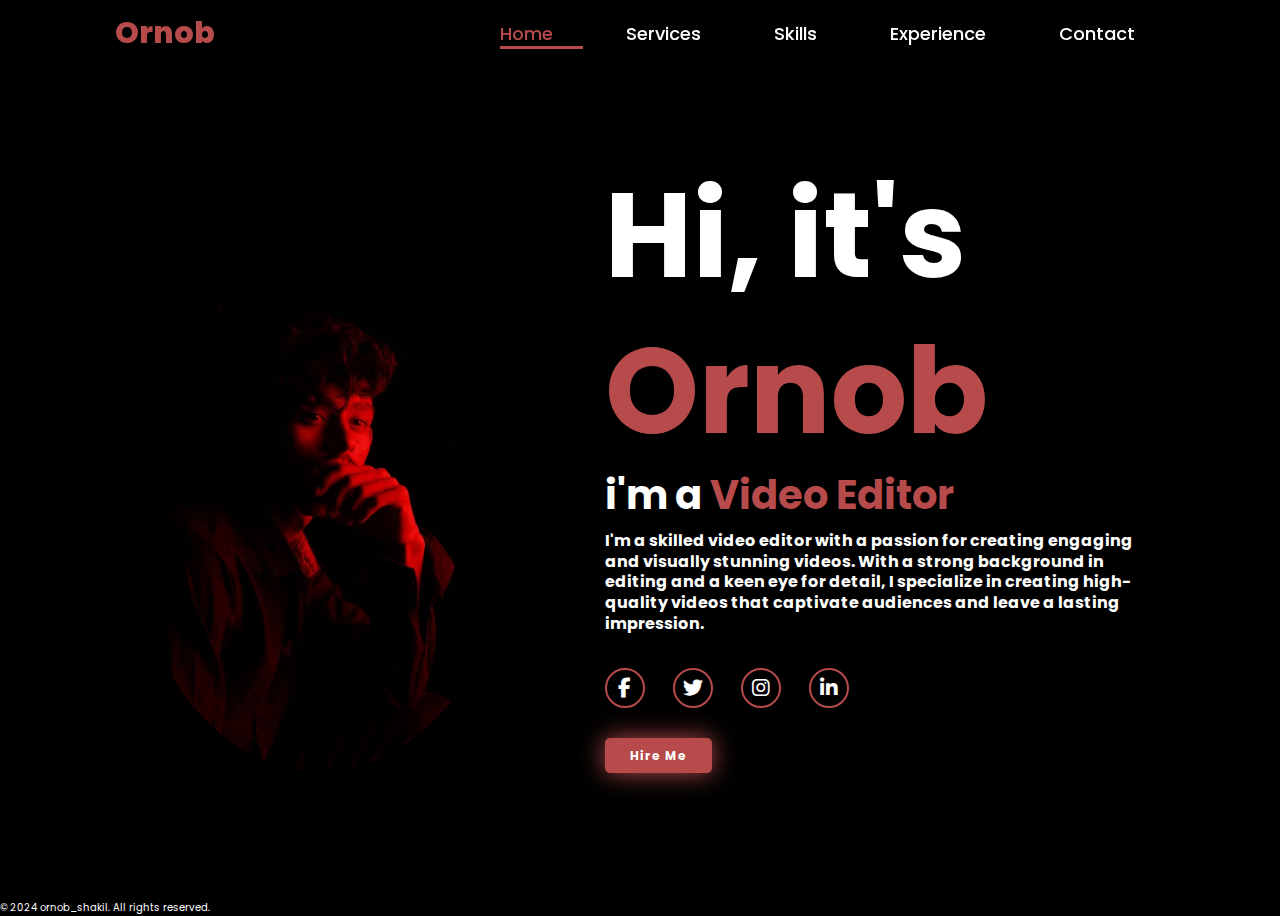
<file: index.html>
<html lang="en">
<head>
    <meta charset="UTF-8">
    <meta name="viewport" content="width=device-width, initial-scale=1.0">
    <title>Ornob's Portfolio</title>
    <link rel="stylesheet" href="style.css">
    <link rel="stylesheet" href="https://cdnjs.cloudflare.com/ajax/libs/font-awesome/6.5.2/css/all.min.css">
    <title>Ornob's Portfolio</title>
   
</head>
<body>
<header>
    <a href="#" class="logo">Ornob</a>

    <nav>
        <a href="index.html" class="active" >Home</a>
        <a href="services.html">Services</a>
        <a href="skills.html">Skills</a>
        <a href="experience.html">Experience</a>
        <a href="contact.html">Contact</a>
    </nav>
    <div class="menu-toggle">
        <i class="fas fa-bars"></i>
    </div>
</header>
        <section class="home">
            <div class="home-img">
                <img src="WhatsApp Image 2025-01-29 at 6.11.14 PM.jpeg" alt="Ornob">
            </div>
            <div class="home-content">
                <h1>Hi, it's <span>Ornob</span></h1>
                <h3 class="typing-text"> i'm a <span>Video Editor</span></h3>
                <p>I'm a skilled video editor with a passion for creating engaging and visually stunning videos. With a strong background in editing and a keen eye for detail, I specialize in creating high-quality videos that captivate audiences and leave a lasting impression.</p>

                <div class="social-media">
                    <a href="https://www.facebook.com/share/18hYMCvLtT/"><i class="fab fa-facebook-f"></i></a>
                    <a href="#"><i class="fab fa-twitter"></i></a>
                    <a href="https://www.instagram.com/ornob_shakil_?igsh=MWdzbzk3OGcyanN4Zw=="><i class="fab fa-instagram"></i></a>
                    <a href="#"><i class="fab fa-linkedin-in"></i></a>
                </div>
                <a href="#" class="btn">Hire Me</a>
            </div>

        </section>
        <footer>
            <p>&copy; 2024 ornob_shakil. All rights reserved.</p>
        </footer>

  <script src="index.js"></script>       
</body>
</html>
</file>
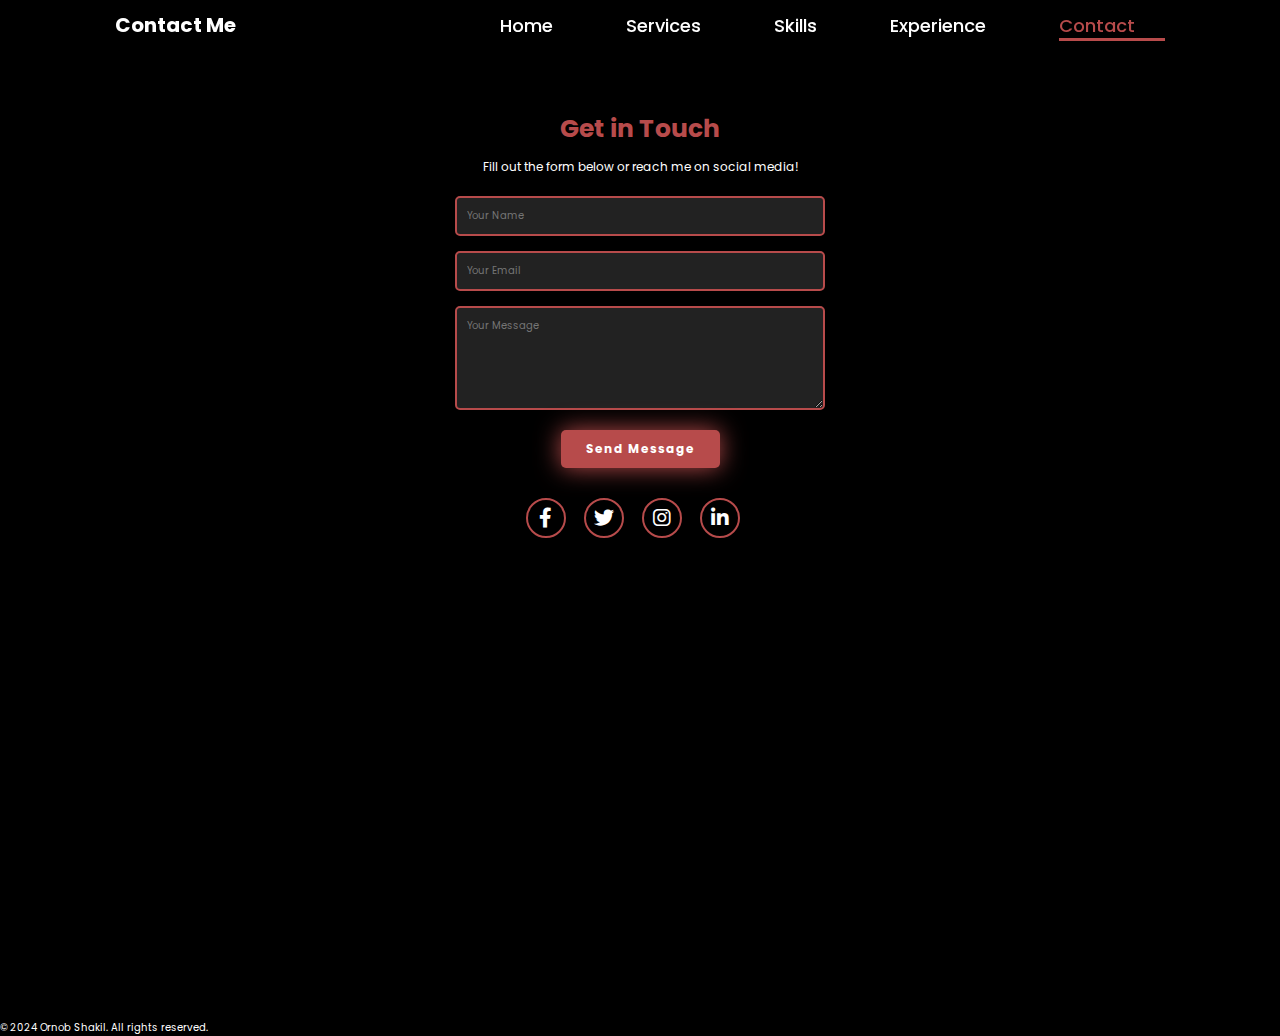
<file: contact.html>
<!DOCTYPE html>
<html lang="en">
<head>
    <meta charset="UTF-8">
    <meta name="viewport" content="width=device-width, initial-scale=1.0">
    <title>Contact Me</title>
    <link rel="stylesheet" href="style.css">
    <link rel="stylesheet" href="https://cdnjs.cloudflare.com/ajax/libs/font-awesome/6.0.0/css/all.min.css">
</head>
<body>

    <header>
        <h1>Contact Me</h1>
        <nav>
            <a href="index.html">Home</a>
            <a href="services.html">Services</a>
            <a href="skills.html">Skills</a>
            <a href="experience.html">Experience</a>
            <a href="contact.html" class="active">Contact</a>
        </nav>
        <div class="menu-toggle">
            <i class="fas fa-bars"></i>
        </div>
    </header>

    <section class="contact">
        <h2>Get in Touch</h2>
        <p>Fill out the form below or reach me on social media!</p>

        <form action="https://formsubmit.co/shakilislam6000@gmail.com" method="POST">
            <input type="hidden" name="_captcha" value="false">
            <div class="input-group">
                <input type="text" name="name" placeholder="Your Name" required>
            </div>
            <div class="input-group">
                <input type="email" name="email" placeholder="Your Email" required>
            </div>
            <div class="input-group">
                <textarea name="message" placeholder="Your Message" rows="5" required></textarea>
            </div>
            <button type="submit" class="btn">Send Message</button>
        </form>
        
        
        

        <div class="social-media">
            <a href="https://www.facebook.com/share/18hYMCvLtT/"><i class="fab fa-facebook-f"></i></a>
            <a href="https://www.twitter.com"><i class="fab fa-twitter"></i></a>
            <a href="https://www.instagram.com/ornob_shakil_?igsh=MWdzbzk3OGcyanN4Zw=="><i class="fab fa-instagram"></i></a>
            <a href="https://www.linkedin.com"><i class="fab fa-linkedin-in"></i></a>
        </div>
    </section>

    <footer>
        <p>&copy; 2024 Ornob Shakil. All rights reserved.</p>
    </footer>

    <script>
        document.addEventListener("DOMContentLoaded", function () {
            const nav = document.querySelector("nav");
            const toggle = document.querySelector(".menu-toggle");

            toggle.addEventListener("click", function () {
                nav.classList.toggle("active");
            });
        });
    </script>

</body>
</html>
</file>
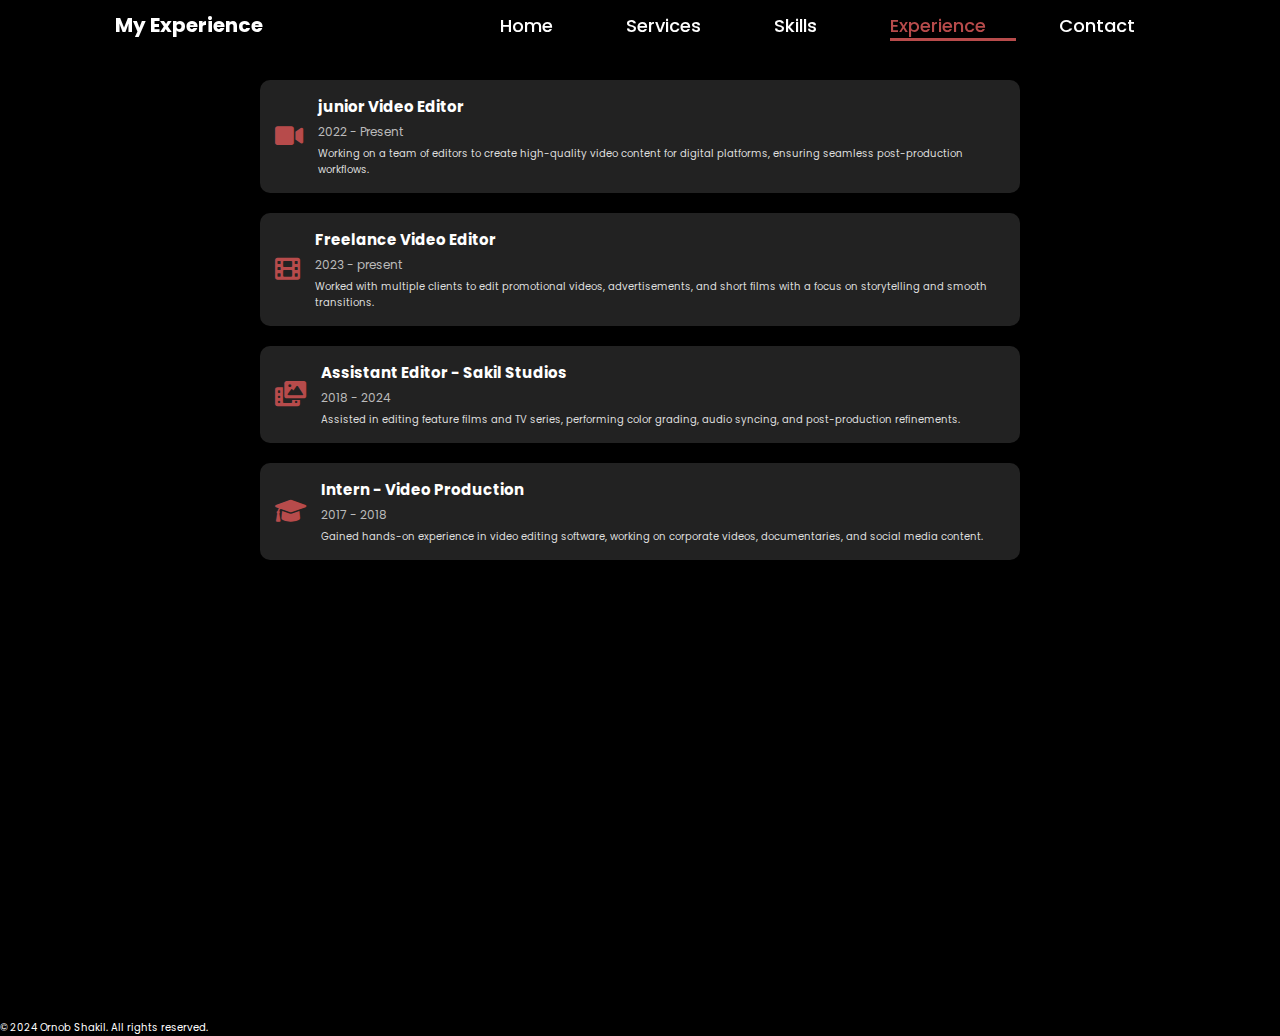
<file: experience.html>
<!DOCTYPE html>
<html lang="en">
<head>
    <meta charset="UTF-8">
    <meta name="viewport" content="width=device-width, initial-scale=1.0">
    <title>Experience</title>
    <link rel="stylesheet" href="style.css">
    <link rel="stylesheet" href="https://cdnjs.cloudflare.com/ajax/libs/font-awesome/6.0.0/css/all.min.css">
</head>
<body>

    <header>
        <h1>My Experience</h1>
        <nav>
            <a href="index.html">Home</a>
            <a href="services.html">Services</a>
            <a href="skills.html">Skills</a>
            <a href="experience.html" class="active">Experience</a>
            <a href="contact.html">Contact</a>
        </nav>
        <div class="menu-toggle">
            <i class="fas fa-bars"></i>
        </div>
    </header>

    <section class="experience">
        <div class="exp-item">
            <div class="exp-icon"><i class="fas fa-video"></i></div>
            <div class="exp-content">
                <h3>junior Video Editor</h3>
                <span>2022 - Present</span>
                <p>Working on a team of editors to create high-quality video content for digital platforms, ensuring seamless post-production workflows.</p>
            </div>
        </div>

        <div class="exp-item">
            <div class="exp-icon"><i class="fas fa-film"></i></div>
            <div class="exp-content">
                <h3>Freelance Video Editor</h3>
                <span>2023 - present</span>
                <p>Worked with multiple clients to edit promotional videos, advertisements, and short films with a focus on storytelling and smooth transitions.</p>
            </div>
        </div>

        <div class="exp-item">
            <div class="exp-icon"><i class="fas fa-photo-video"></i></div>
            <div class="exp-content">
                <h3>Assistant Editor - Sakil Studios</h3>
                <span>2018 - 2024</span>
                <p>Assisted in editing feature films and TV series, performing color grading, audio syncing, and post-production refinements.</p>
            </div>
        </div>

        <div class="exp-item">
            <div class="exp-icon"><i class="fas fa-graduation-cap"></i></div>
            <div class="exp-content">
                <h3>Intern - Video Production</h3>
                <span>2017 - 2018</span>
                <p>Gained hands-on experience in video editing software, working on corporate videos, documentaries, and social media content.</p>
            </div>
        </div>
    </section>

    <footer>
        <p>&copy; 2024 Ornob Shakil. All rights reserved.</p>
    </footer>

    <script>
        document.addEventListener("DOMContentLoaded", function () {
            const nav = document.querySelector("nav");
            const toggle = document.querySelector(".menu-toggle");

            toggle.addEventListener("click", function () {
                nav.classList.toggle("active");
            });
        });
    </script>

</body>
</html>
</file>
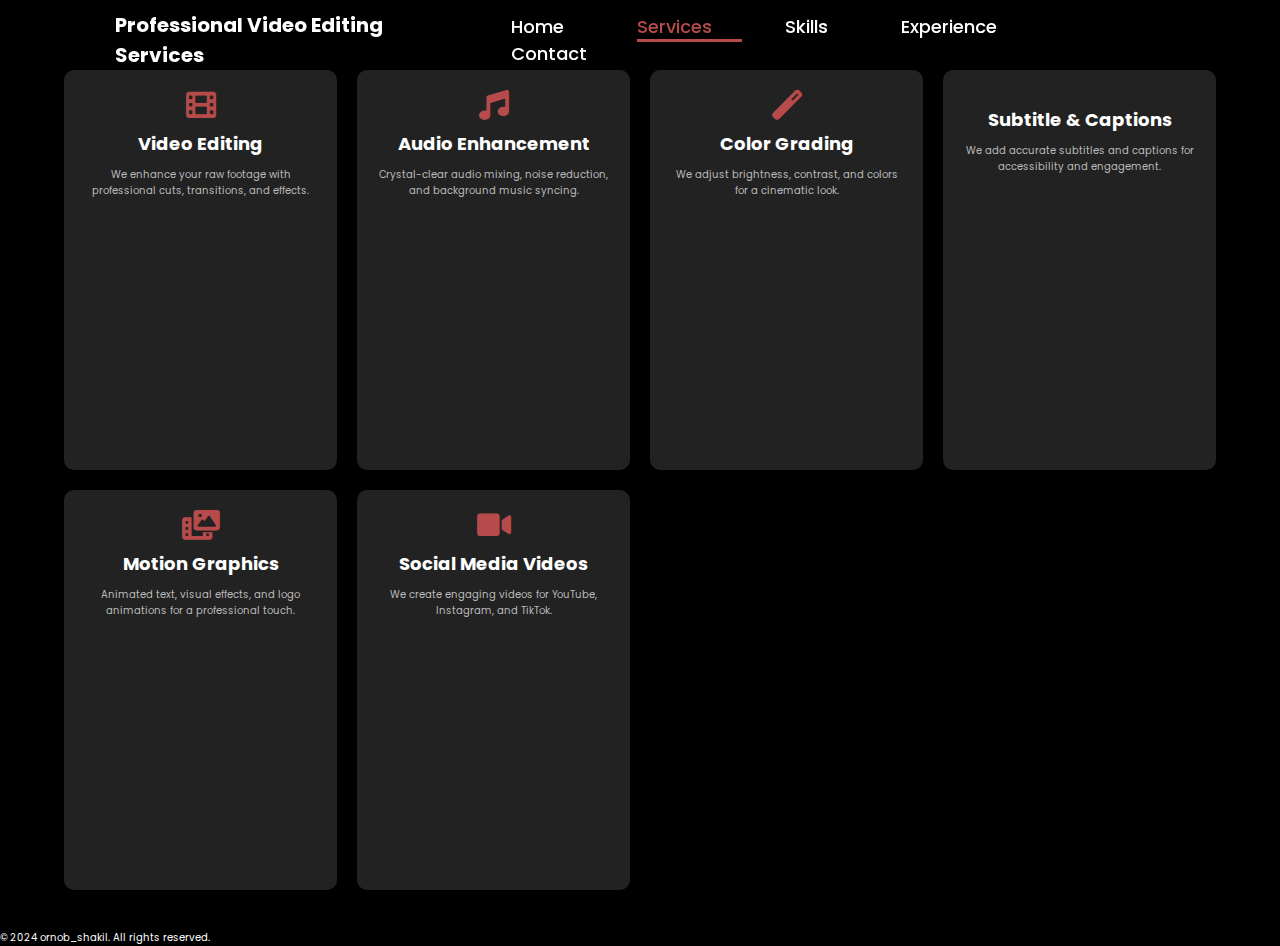
<file: services.html>
<!DOCTYPE html>
<html lang="en">
<head>
    <meta charset="UTF-8">
    <meta name="viewport" content="width=device-width, initial-scale=1.0">
    <title>Video Editing Services</title>
    <link rel="stylesheet" href="style.css">
    <link rel="stylesheet" href="https://cdnjs.cloudflare.com/ajax/libs/font-awesome/6.0.0/css/all.min.css">
</head>
<body>

    <header>
        <h1>Professional Video Editing Services</h1>
        <nav>
            <a href="index.html">Home</a>
            <a href="services.html" class="active">Services</a>
            <a href="skills.html">Skills</a>
            <a href="experience.html">Experience</a>
            <a href="contact.html">Contact</a>
        </nav>
        <div class="menu-toggle">
            <i class="fas fa-bars"></i>
        </div>
    </header>

    <section class="services">
        <div class="service">
            <i class="fas fa-film"></i>
            <h3>Video Editing</h3>
            <p>We enhance your raw footage with professional cuts, transitions, and effects.</p>
        </div>

        <div class="service">
            <i class="fas fa-music"></i>
            <h3>Audio Enhancement</h3>
            <p>Crystal-clear audio mixing, noise reduction, and background music syncing.</p>
        </div>

        <div class="service">
            <i class="fas fa-magic"></i>
            <h3>Color Grading</h3>
            <p>We adjust brightness, contrast, and colors for a cinematic look.</p>
        </div>

        <div class="service">
            <i class="fas fa-subtitle"></i>
            <h3>Subtitle & Captions</h3>
            <p>We add accurate subtitles and captions for accessibility and engagement.</p>
        </div>

        <div class="service">
            <i class="fas fa-photo-video"></i>
            <h3>Motion Graphics</h3>
            <p>Animated text, visual effects, and logo animations for a professional touch.</p>
        </div>

        <div class="service">
            <i class="fas fa-video"></i>
            <h3>Social Media Videos</h3>
            <p>We create engaging videos for YouTube, Instagram, and TikTok.</p>
        </div>
    </section>

    <footer>
        <p>&copy; 2024 ornob_shakil. All rights reserved.</p>
    </footer>

    <script>
        document.addEventListener("DOMContentLoaded", function () {
            const nav = document.querySelector("nav");
            const toggle = document.querySelector(".menu-toggle");

            toggle.addEventListener("click", function () {
                nav.classList.toggle("active");
            });
        });
    </script>

</body>
</html>
</file>
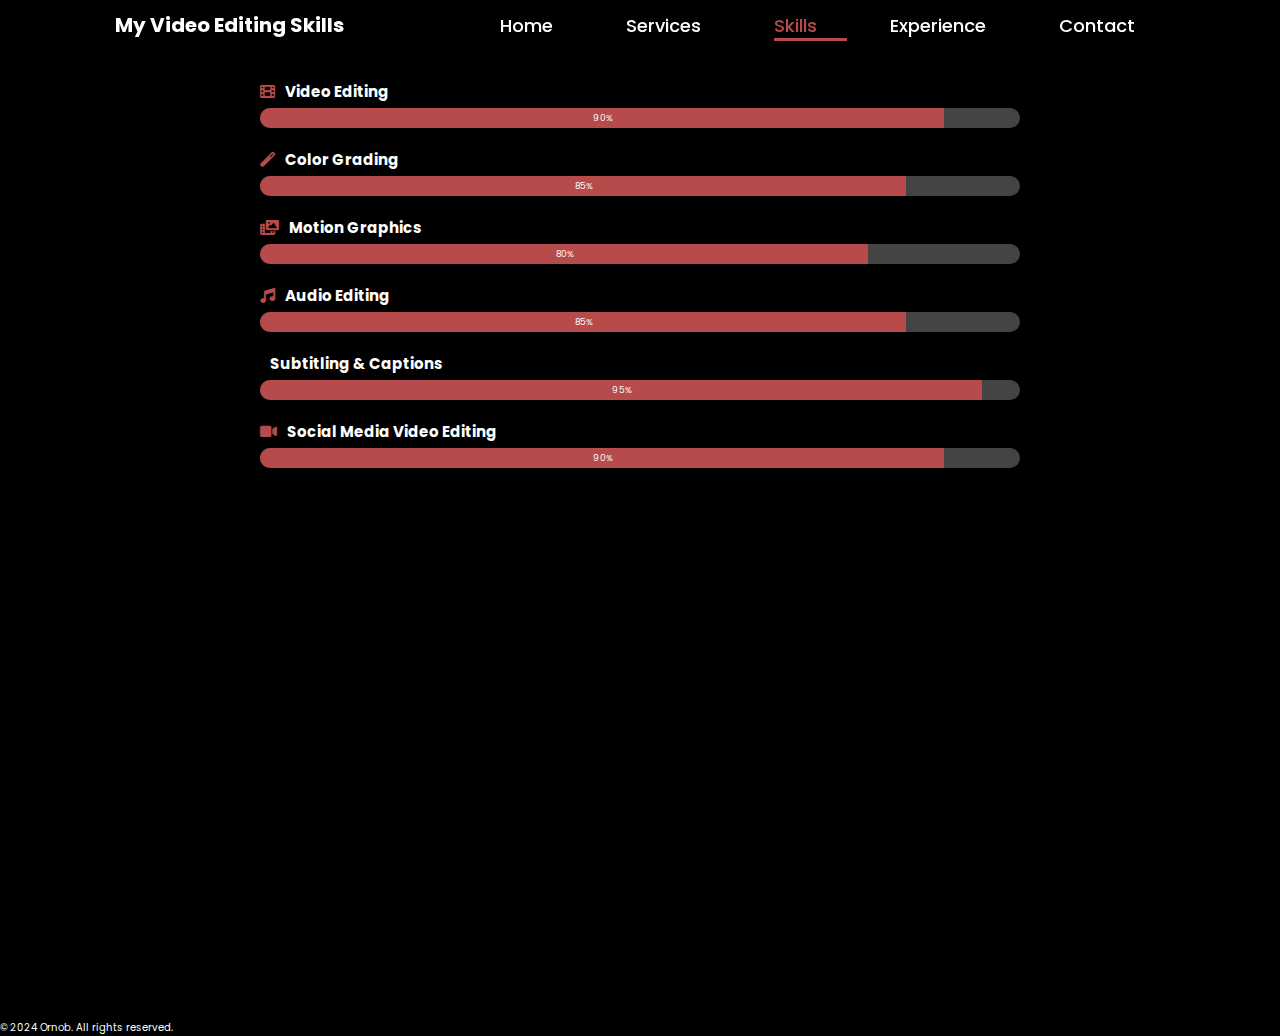
<file: skills.html>
<!DOCTYPE html>
<html lang="en">
<head>
    <meta charset="UTF-8">
    <meta name="viewport" content="width=device-width, initial-scale=1.0">
    <title>Video Editing Skills</title>
    <link rel="stylesheet" href="style.css">
    <link rel="stylesheet" href="https://cdnjs.cloudflare.com/ajax/libs/font-awesome/6.0.0/css/all.min.css">
</head>
<body>

    <header>
        <h1>My Video Editing Skills</h1>
        <nav>
            <a href="index.html">Home</a>
            <a href="services.html">Services</a>
            <a href="skills.html" class="active">Skills</a>
            <a href="experience.html">Experience</a>
            <a href="contact.html">Contact</a>
        </nav>
        <div class="menu-toggle">
            <i class="fas fa-bars"></i>
        </div>
    </header>

    <section class="skills">
        <div class="skill">
            <h3><i class="fas fa-film"></i> Video Editing</h3>
            <div class="progress-bar"><div class="progress" style="width: 90%;">90%</div></div>
        </div>

        <div class="skill">
            <h3><i class="fas fa-magic"></i> Color Grading</h3>
            <div class="progress-bar"><div class="progress" style="width: 85%;">85%</div></div>
        </div>

        <div class="skill">
            <h3><i class="fas fa-photo-video"></i> Motion Graphics</h3>
            <div class="progress-bar"><div class="progress" style="width: 80%;">80%</div></div>
        </div>

        <div class="skill">
            <h3><i class="fas fa-music"></i> Audio Editing</h3>
            <div class="progress-bar"><div class="progress" style="width: 85%;">85%</div></div>
        </div>

        <div class="skill">
            <h3><i class="fas fa-subtitle"></i> Subtitling & Captions</h3>
            <div class="progress-bar"><div class="progress" style="width: 95%;">95%</div></div>
        </div>

        <div class="skill">
            <h3><i class="fas fa-video"></i> Social Media Video Editing</h3>
            <div class="progress-bar"><div class="progress" style="width: 90%;">90%</div></div>
        </div>
    </section>

    <footer>
        <p>&copy; 2024 Ornob. All rights reserved.</p>
    </footer>

    <script>
        document.addEventListener("DOMContentLoaded", function () {
            const nav = document.querySelector("nav");
            const toggle = document.querySelector(".menu-toggle");

            toggle.addEventListener("click", function () {
                nav.classList.toggle("active");
            });
        });
    </script>

</body>
</html>
</file>
<file: style.css>
@import url('https://fonts.googleapis.com/css2?family=Poppins:wght@100;200;300;400;500;600&display=swap');

*{
    margin: 0;
    padding: 0;
    box-sizing: border-box;
    text-decoration: none;
    border: none;
    outline: none;
    font-family: 'Poppins', sans-serif;
}

html{
    font-size: 62.5%;
}

body{
    width: 100%;
    height: 100vh;
    overflow-x: hidden;
    background-color: black;
    color: white;
}

header{
    position: fixed;
    top: 0;
    left: 0;
    width: 100%;
    padding: 1rem 9%;
    display: flex;
    background-color: transparent;
    filter: drop-shadow(10px);
    justify-content: space-between;
    align-items: center;
    z-index: 100;

}

.logo{
    font-size: 3rem;
    color: #b74b4b;
    font-weight: 800;
    cursor: pointer;
    transition: 0.5s ease;
}

.logo:hover{
    transform: scale(1.1);
}

nav a{
    align-items: center;
    font-size: 1.8rem;
    color: white;
    margin-left: 4rem;
    padding-right: 3rem;
    cursor: pointer;
    transition: 0.3s ease;
    font-weight: 500;
    border-bottom: solid 3px transparent;
}

nav a:hover,
nav a.active{
    border-bottom: solid 3px #b74b4b;
    color: #b74b4b;
}
@media (max-width: 995px) {
    header {
        padding: 1rem 5%;
    }

    nav {
        position: fixed;
        top: 0;
        right: -100%;
        width: 60%;
        height: 100vh;
        background-color: rgba(22, 22, 22, 0.95);
        display: flex;
        flex-direction: column;
        align-items: center;
        justify-content: center;
        transition: 0.4s ease-in-out;
        border-left: 3px solid #b74b4b;
        border-bottom-left-radius: 2rem;
    }

    nav a {
        display: block;
        font-size: 2rem;
        margin: 2rem 0;
        text-align: center;
    }

    nav a:hover,
    nav a.active {
        border-bottom: solid 0.5rem #b74b4b;
        padding: 1rem;
        border-radius: 0.5rem;
        color: #b74b4b;
    }

    nav.active {
        right: 0;
    }

    /* Add a menu button */
    .menu-toggle {
        display: block;
        cursor: pointer;
        font-size: 2.5rem;
        color: white;
        position: absolute;
        right: 2rem;
        top: 2rem;
    }
}

/* Hide menu toggle on larger screens */
@media (min-width: 995px) {
    .menu-toggle {
        display: none;
    }
}


section{
    min-height: 100vh;
    padding: 5rem 9% 2rem;
}

.home{
    display: flex;
    align-items: center;
    justify-content: center;
    gap: 8rem;
    background-color: black;
}

.home .home-content{
    font-size: 6rem;
    font-weight: 700;
    line-height: 1.3;
}

span{
    color: #b74b4b;
}

.home-content h3{
    font-size: 4rem;
    font-weight: 700;
    margin-bottom: 1rem;
}

.home-content p{
    font-size: 1.6rem;
}

.home-img{
    border-radius: 50%;
}

.home-img img{
    width: 32vw;
    border-radius: 50%;
    position: relative;
    cursor: pointer;
    box-shadow: 0 0 25px solid #b74b4b;
    transition: 0.2s linear;

}

.home-img img:hover{
    font-size: 1.8rem;
    font-weight: 500;
}

.social-media a{
    display: inline-flex;
    justify-content: center;
    align-items: center;
    width: 4rem;
    height: 4rem;
    border: 0.2rem solid #b74b4b;
    border-radius: 50%; 
    font-size: 2rem;
    margin: 3rem 1.5rem 3rem 0;
    transition: 0.3s ease;
    background-color: transparent;
    color: white;
}

.social-media a:hover{
    color: black;
    transform: scale(1.3) translateY(-5px);
    background-color: #b74b4b;
    box-shadow: 0 0 25px #b74b4b;
}

.btn{
    display: inline-block;
    padding: 1rem 2.8rem;
    background-color: black;
    border-radius: 4rem;
    box-shadow: 0 0 25px #b74b4b;
    font-size: 1.6rem;
    color: #b74b4b;
    letter-spacing: 0.1rem;
    font-weight: 600;
    border: 2px solid #b74b4b;
    transition: 0.3s ease;
    cursor: pointer;
}

.btn:hover{
    background-color: #b74b4b;
    color: black;
    transform: scale3d(1.03);
    box-shadow: 0 0 25px #b74b4b;
}

.typing-text{
    font-size: 34px;
    font-weight: 600;
    min-width: 280px;
}

.typing-text span{
    position: relative;
}


@media (max-width: 1000px){
    .home{
        gap: 4rem;
    }
}

@media(max-width:995px){
    .home{
        flex-direction: column;
        margin: 5rem 4rem;
    }

    .home .home-content h3{
        font-size: 2.5rem;
    }

    .home-content h1{
        font-size: 5rem;
    }

    .home-img img{
        width: 70vw;
        margin-top: 4rem;
    }
}

/*service section*/

.services {
    display: grid;
    grid-template-columns: repeat(auto-fit, minmax(250px, 1fr));
    gap: 2rem;
    padding: 4rem 5%;
    text-align: center;
    margin-top: 3rem;
}

.service {
    background: #222;
    padding: 2rem;
    border-radius: 1rem;
    transition: 0.3s ease-in-out;
}

.service:hover {
    background: #b74b4b;
    color: white;
    transform: translateY(-5px);
}

.service i {
    font-size: 3rem;
    color: #b74b4b;
    margin-bottom: 1rem;
}

.service h3 {
    font-size: 1.8rem;
    margin-bottom: 1rem;
}

.service p {
    font-size: 1rem;
    color: #bbb;
}

@media (max-width: 768px) {
    .services {
        grid-template-columns: 1fr;
        text-align: center;
    }
}

/*skills section*/

.skills {
    max-width: 800px;
    margin: 6rem auto;
    padding: 2rem;
    text-align: left;
}

.skill {
    margin-bottom: 2rem;
}

.skill h3 {
    font-size: 1.5rem;
    margin-bottom: 0.5rem;
    display: flex;
    align-items: center;
}

.skill h3 i {
    margin-right: 10px;
    color: #b74b4b;
}

.progress-bar {
    background: #444;
    height: 20px;
    border-radius: 10px;
    overflow: hidden;
}

.progress {
    height: 100%;
    background: #b74b4b;
    text-align: center;
    color: white;
    line-height: 20px;
    font-size: 0.9rem;
}

@media (max-width: 768px) {
    .skills {
        padding: 2rem 5%;
    }
}

/*experience section*/

.experience {
    max-width: 800px;
    margin: 6rem auto;
    padding: 2rem;
    position: relative;
}

.exp-item {
    display: flex;
    align-items: center;
    margin-bottom: 2rem;
    background: #222;
    padding: 1.5rem;
    border-radius: 1rem;
    transition: 0.3s ease-in-out;
}

.exp-item:hover {
    background: #b74b4b;
    color: white;
    transform: translateY(-5px);
}

.exp-icon {
    font-size: 2.5rem;
    color: #b74b4b;
    margin-right: 1.5rem;
}

.exp-content h3 {
    font-size: 1.5rem;
    margin-bottom: 0.5rem;
}

.exp-content span {
    font-size: 1.2rem;
    color: #bbb;
    display: block;
    margin-bottom: 0.5rem;
}

.exp-content p {
    font-size: 1rem;
    color: #ddd;
}

@media (max-width: 768px) {
    .experience {
        padding: 2rem 5%;
    }
    
    .exp-item {
        flex-direction: column;
        text-align: center;
    }

    .exp-icon {
        margin-bottom: 1rem;
    }
}

/*contact section*/

.contact {

    max-width: 600px;
    margin: 6rem auto;
    text-align: center;
}

.contact h2 {
    font-size: 2.5rem;
    margin-bottom: 1rem;
    color: #b74b4b;
}

.contact p {
    font-size: 1.2rem;
    margin-bottom: 2rem;
}

.input-group {
    margin-bottom: 1.5rem;
}

.input-group input,
.input-group textarea {
    width: 100%;
    padding: 1rem;
    border-radius: 5px;
    border: 2px solid #b74b4b;
    background: #222;
    color: white;
    font-size: 1rem;
}

.btn {
    display: inline-block;
    padding: 1rem 2.5rem;
    background-color: #b74b4b;
    color: white;
    font-size: 1.2rem;
    font-weight: bold;
    border-radius: 5px;
    border: none;
    cursor: pointer;
    transition: 0.3s;
}

.btn:hover {
    background-color: white;
    color: #b74b4b;
}
</file>
